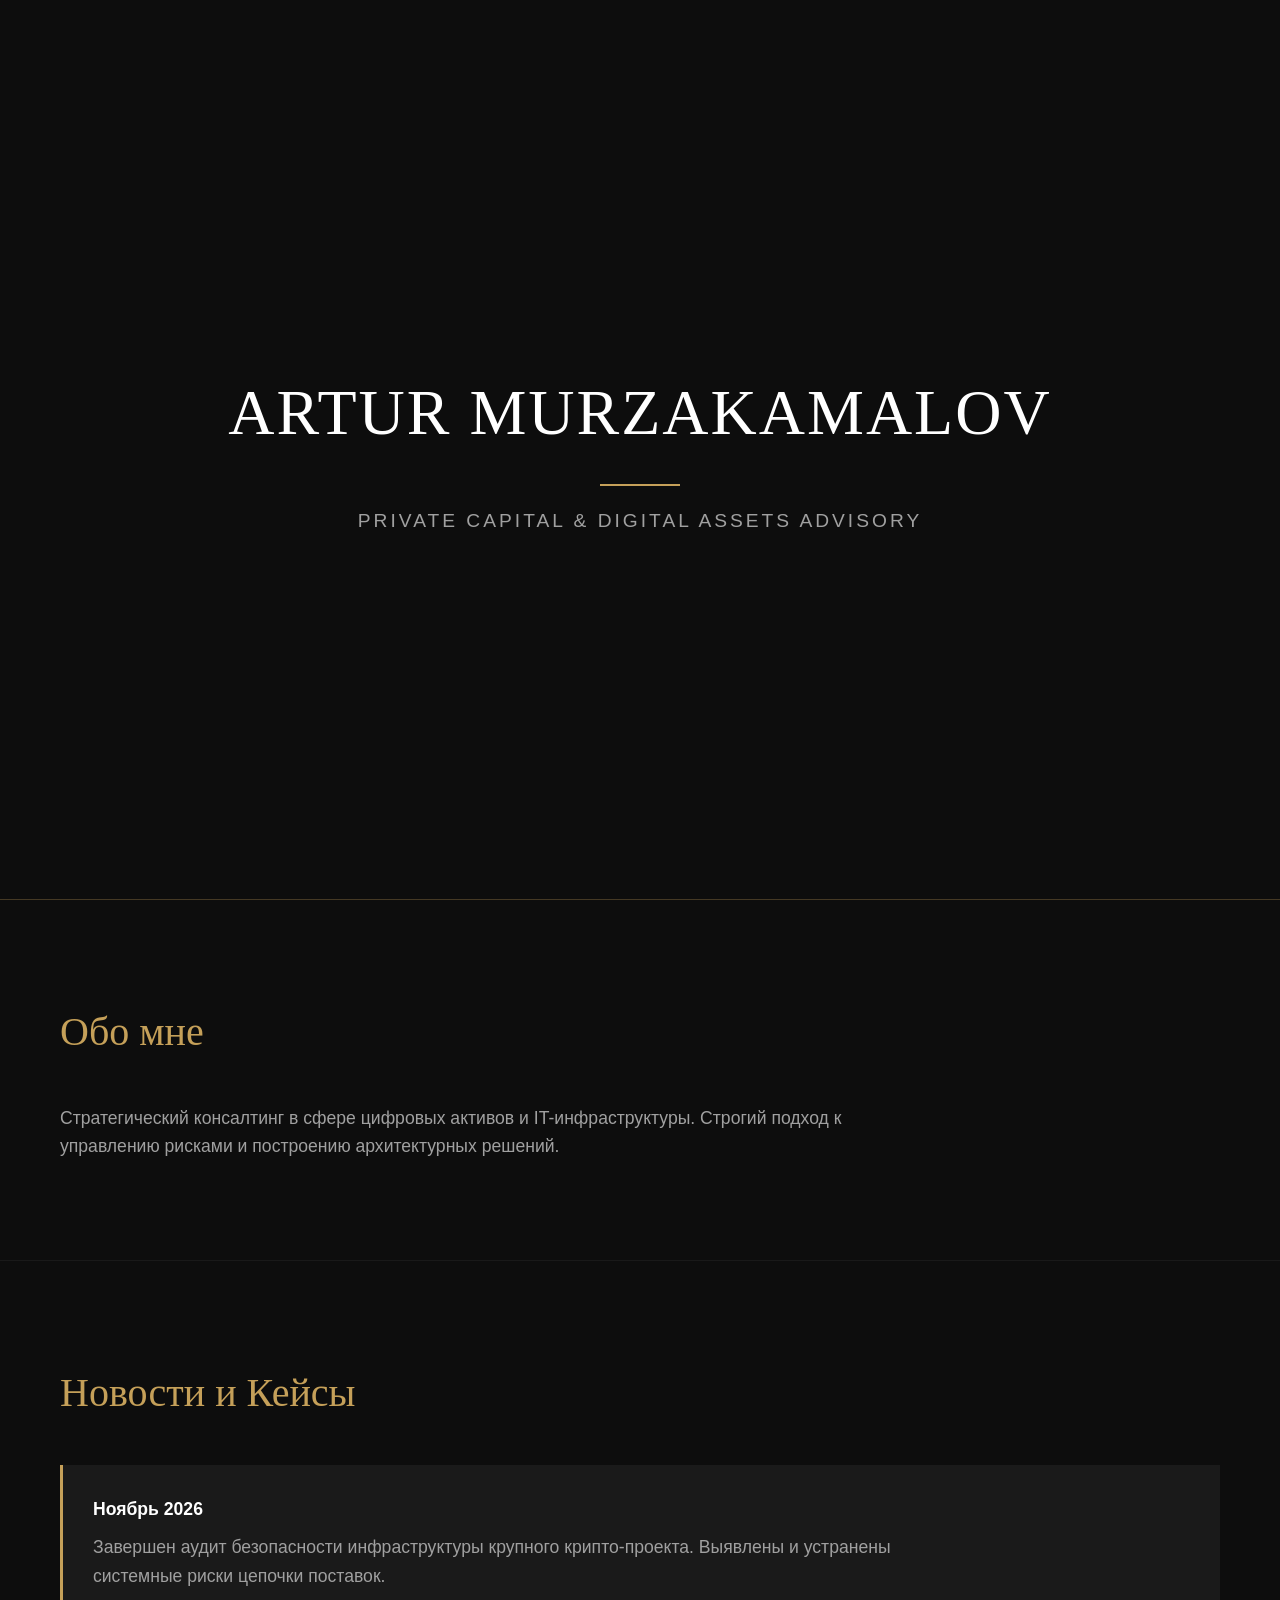
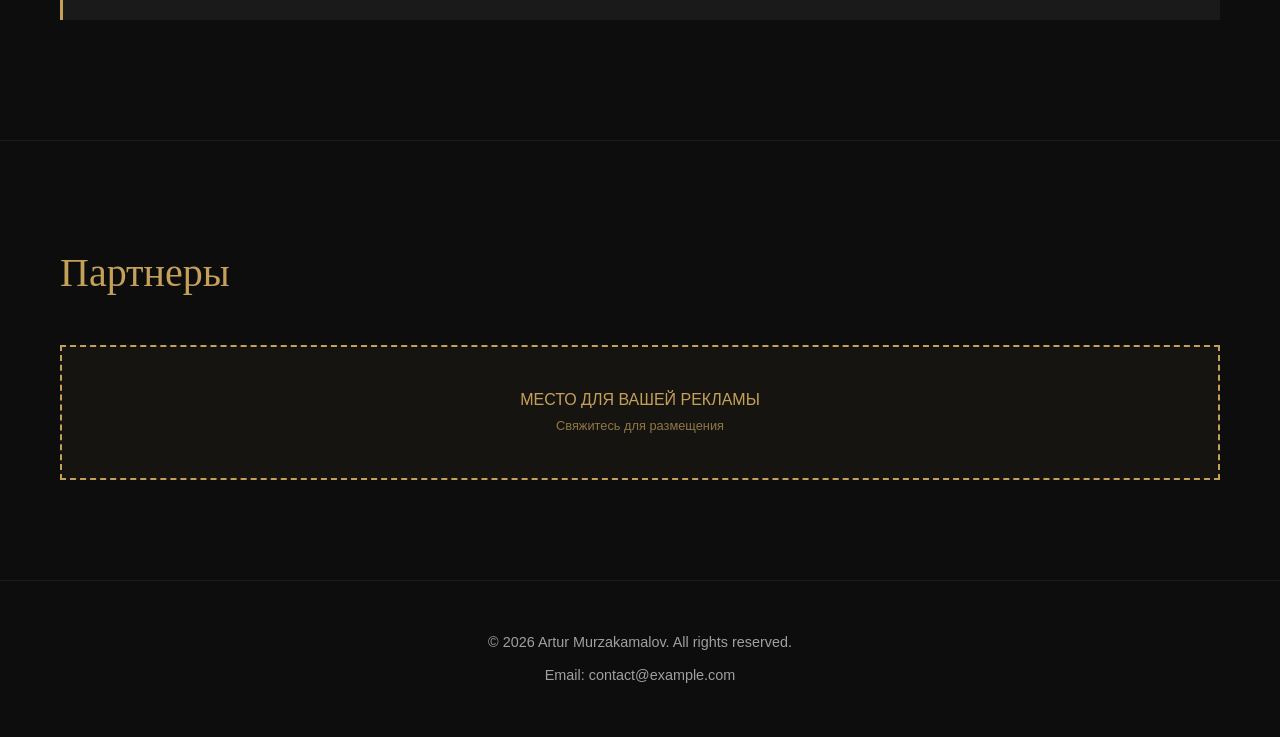
<file: index.html>
﻿<!DOCTYPE html>
<html lang="ru">
<head>
    <meta charset="UTF-8">
    <meta name="viewport" content="width=device-width, initial-scale=1.0">
    <title>Artur Murzakamalov | Private Advisory</title>
    <style>
        :root {
            --bg-color: #0D0D0D;
            --text-color: #FFFFFF;
            --gold-accent: #C5A059;
            --secondary-text: #A0A0A0;
        }
        * { margin: 0; padding: 0; box-sizing: border-box; }
        body {
            background-color: var(--bg-color);
            color: var(--text-color);
            font-family: 'Georgia', serif;
            line-height: 1.6;
            overflow-x: hidden;
        }
        .container {
            max-width: 1200px;
            margin: 0 auto;
            padding: 0 20px;
        }
        /* Hero Section */
        .hero {
            height: 100vh;
            display: flex;
            flex-direction: column;
            justify-content: center;
            align-items: center;
            text-align: center;
            border-bottom: 1px solid rgba(197, 160, 89, 0.3);
        }
        .hero h1 {
            font-size: 4rem;
            letter-spacing: 2px;
            margin-bottom: 20px;
            font-weight: normal;
        }
        .gold-line {
            width: 80px;
            height: 2px;
            background-color: var(--gold-accent);
            margin-bottom: 20px;
        }
        .hero p {
            font-size: 1.2rem;
            color: var(--secondary-text);
            max-width: 600px;
            font-family: 'Arial', sans-serif;
            text-transform: uppercase;
            letter-spacing: 3px;
        }
        /* Section Styling */
        .section { padding: 100px 0; border-bottom: 1px solid rgba(255, 255, 255, 0.05); }
        .section h2 { font-size: 2.5rem; margin-bottom: 40px; color: var(--gold-accent); font-weight: normal; }
        .section p { font-family: 'Arial', sans-serif; color: var(--secondary-text); font-size: 1.1rem; max-width: 800px; }
        
        /* Ad Placeholder */
        .ad-banner {
            border: 2px dashed var(--gold-accent);
            padding: 40px;
            text-align: center;
            margin-top: 40px;
            background: rgba(197, 160, 89, 0.05);
            color: var(--gold-accent);
            font-family: 'Arial', sans-serif;
        }

        /* Footer */
        footer { padding: 50px 0; text-align: center; font-family: 'Arial', sans-serif; font-size: 0.9rem; color: var(--secondary-text); }
        footer a { color: var(--gold-accent); text-decoration: none; }
    </style>
</head>
<body>
    <!-- HERO -->
    <section class="hero">
        <h1>ARTUR MURZAKAMALOV</h1>
        <div class="gold-line"></div>
        <p>Private Capital & Digital Assets Advisory</p>
    </section>

    <!-- ABOUT -->
    <section class="section">
        <div class="container">
            <h2>Обо мне</h2>
            <p>Стратегический консалтинг в сфере цифровых активов и IT-инфраструктуры. Строгий подход к управлению рисками и построению архитектурных решений.</p>
        </div>
    </section>

    <!-- NEWS -->
    <section class="section">
        <div class="container">
            <h2>Новости и Кейсы</h2>
            <div style="background: #1A1A1A; padding: 30px; border-left: 3px solid var(--gold-accent); margin-bottom: 20px;">
                <p style="color: white; margin-bottom: 10px;"><strong>Ноябрь 2026</strong></p>
                <p>Завершен аудит безопасности инфраструктуры крупного крипто-проекта. Выявлены и устранены системные риски цепочки поставок.</p>
            </div>
        </div>
    </section>

    <!-- ADVERTISING -->
    <section class="section">
        <div class="container">
            <h2>Партнеры</h2>
            <div class="ad-banner">
                МЕСТО ДЛЯ ВАШЕЙ РЕКЛАМЫ<br><span style="font-size: 0.8rem; opacity: 0.7;">Свяжитесь для размещения</span>
            </div>
        </div>
    </section>

    <!-- FOOTER -->
    <footer>
        <div class="container">
            <p>© 2026 Artur Murzakamalov. All rights reserved.</p>
            <p style="margin-top: 10px;">Email: contact@example.com</p>
        </div>
    </footer>

    <!-- CHAT WIDGET PLACEHOLDER -->
    <!-- Здесь будет код виджета Tawk.to или Crisp -->
    <script>
        // Пример для Tawk.to (раскомментировать и заменить ID)
        /*
        var Tawk_API=Tawk_API||{}, Tawk_LoadStart=new Date();
        (function(){
        var s1=document.createElement("script"),s0=document.getElementsByTagName("script")[0];
        s1.async=true;
        s1.src='https://embed.tawk.to/ВАШ_ID/1hxxxxxx';
        s1.charset='UTF-8';
        s1.setAttribute('crossorigin','*');
        s0.parentNode.insertBefore(s1,s0);
        })();
        */
    </script>
</body>
</html>
</file>
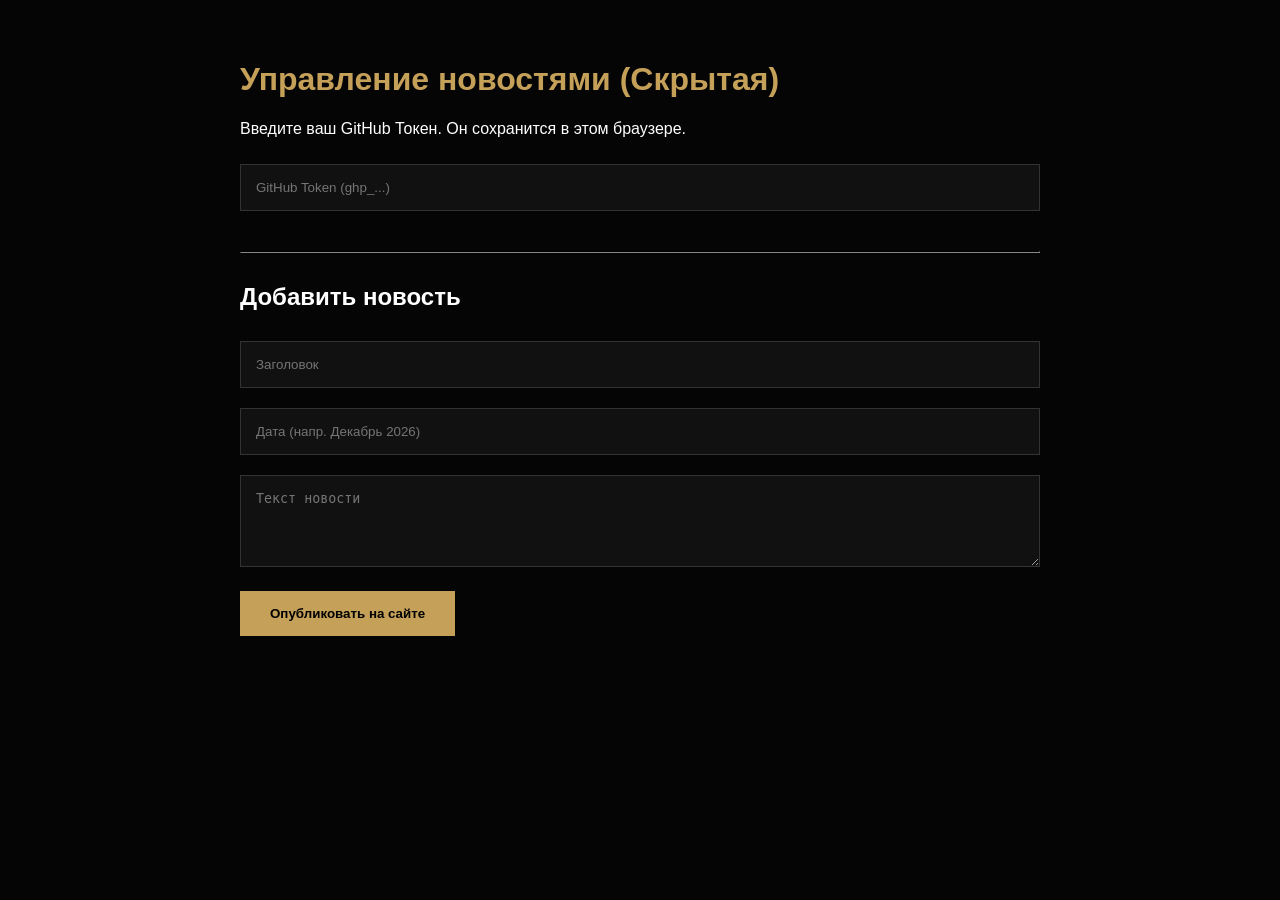
<file: admin.html>
<!DOCTYPE html>
<html lang="ru">
<head>
    <meta charset="UTF-8"><title>Admin Panel</title>
    <style>
        body { background: #050505; color: #fff; font-family: sans-serif; padding: 40px; max-width: 800px; margin: 0 auto; }
        h1 { color: #C5A059; }
        input, textarea { width: 100%; padding: 15px; margin: 10px 0; background: #111; border: 1px solid #333; color: #fff; box-sizing: border-box;}
        button { padding: 15px 30px; background: #C5A059; border: none; font-weight: bold; cursor: pointer; margin-top: 10px; }
        .status { margin-top: 20px; color: #C5A059; }
    </style>
</head>
<body>
    <h1>Управление новостями (Скрытая)</h1>
    <p>Введите ваш GitHub Токен. Он сохранится в этом браузере.</p>
    <input type="password" id="token" placeholder="GitHub Token (ghp_...)">
    <hr style="border-color:#333; margin: 30px 0;">
    <h2>Добавить новость</h2>
    <input type="text" id="title" placeholder="Заголовок">
    <input type="text" id="date" placeholder="Дата (напр. Декабрь 2026)">
    <textarea id="text" rows="4" placeholder="Текст новости"></textarea>
    <button onclick="addNews()">Опубликовать на сайте</button>
    <div class="status" id="status"></div>

    <script>
        document.getElementById('token').value = localStorage.getItem('gh_token') || '';
        async function addNews() {
            const token = document.getElementById('token').value;
            if (!token) return alert('Введите токен!');
            localStorage.setItem('gh_token', token);

            const title = document.getElementById('title').value;
            const date = document.getElementById('date').value;
            const text = document.getElementById('text').value;
            if (!title || !date || !text) return alert('Заполните все поля!');

            document.getElementById('status').innerText = "Отправка на GitHub...";

            try {
                const getRes = await fetch('https://api.github.com/repos/tyrkadaud-ux/premium-site/contents/news.json');
                const getData = await getRes.json();
                const currentNews = JSON.parse(decodeURIComponent(escape(atob(getData.content))));
                
                currentNews.unshift({ date, title, text });
                const jsonStr = JSON.stringify(currentNews, null, 2);
                const base64Content = btoa(unescape(encodeURIComponent(jsonStr)));

                const putRes = await fetch('https://api.github.com/repos/tyrkadaud-ux/premium-site/contents/news.json', {
                    method: 'PUT',
                    headers: { 'Authorization': `Bearer ${token}`, 'Content-Type': 'application/json' },
                    body: JSON.stringify({ message: `Add news: ${title}`, content: base64Content, sha: getData.sha })
                });

                if (putRes.ok) {
                    document.getElementById('status').innerText = "Успех! Новость появится на сайте через 1-2 минуты.";
                    document.getElementById('title').value = '';
                    document.getElementById('text').value = '';
                } else {
                    const err = await putRes.json();
                    document.getElementById('status').innerText = "Ошибка: " + err.message;
                }
            } catch (e) { document.getElementById('status').innerText = "Ошибка: " + e.message; }
        }
    </script>
</body>
</html>
</file>
